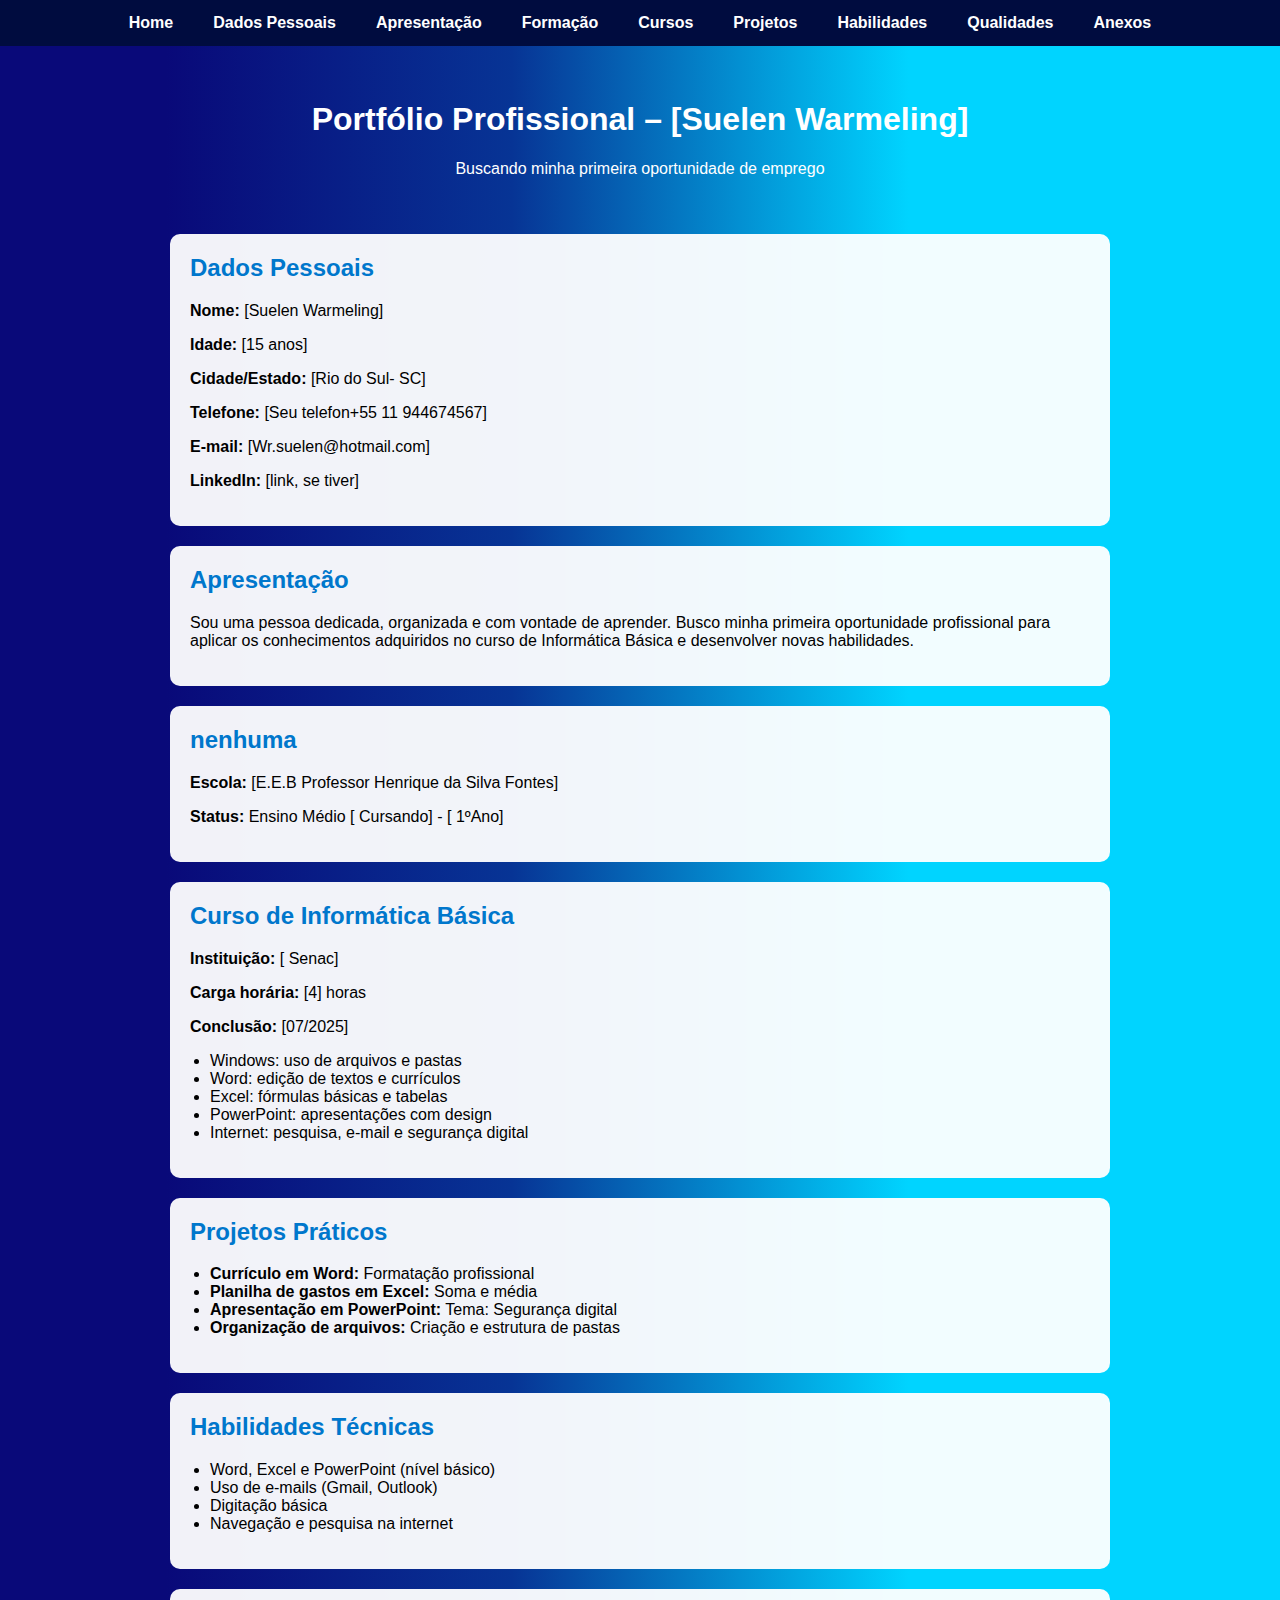
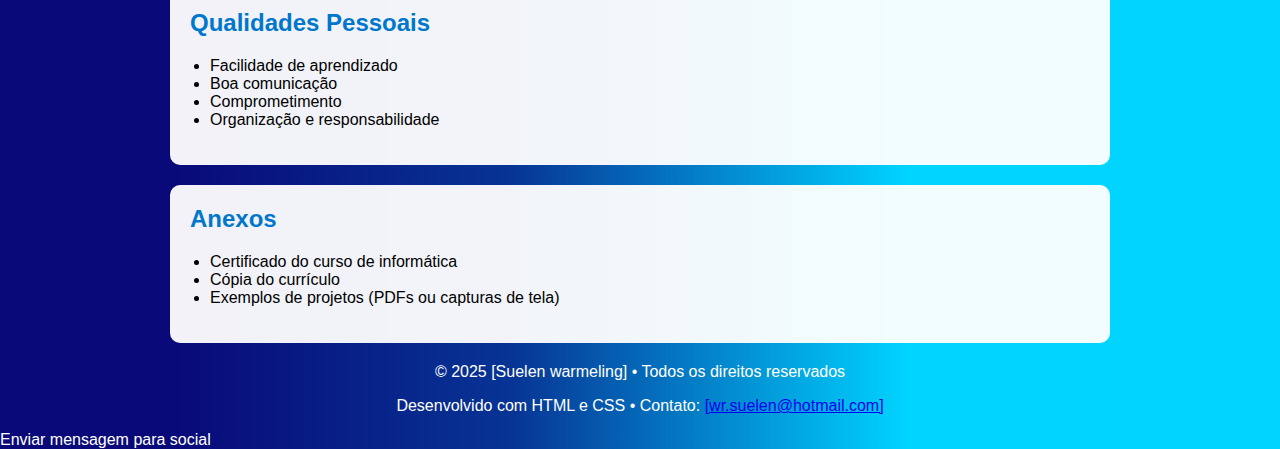
<file: portfolio.html>
<!DOCTYPE html>

<html lang="pt-BR">

<head>

  <meta charset="UTF-8" />

  <meta name="viewport" content="width=device-width, initial-scale=1.0" />

  <title>Portfólio - [Seu Nome]</title>

  <style>

    html {

      scroll-behavior: smooth;

    }



    body {

      font-family: Arial, sans-serif;

      margin: 0;

      background: #090979;

      background: linear-gradient(90deg, rgba(9, 9, 121, 1) 13%, rgba(7, 52, 149, 1) 40%, rgba(0, 212, 255, 1) 71%);

      color: #fff;

    }



    header {

      padding: 20px;

      text-align: center;

      margin-top: 60px;

    }



    nav {

      position: fixed;

      top: 0;

      width: 100%;

      background-color: #000c3f;

      display: flex;

      justify-content: center;

      flex-wrap: wrap;

      z-index: 1000;

    }



    nav a {

      color: white;

      padding: 14px 20px;

      text-decoration: none;

      display: block;

      font-weight: bold;

      transition: background 0.3s;

    }



    nav a:hover {

      background-color: #0077cc;

    }



    section {

      padding: 20px;

      max-width: 900px;

      margin: 20px auto;

      background-color: rgba(255, 255, 255, 0.95);

      color: #000;

      border-radius: 10px;

      transition: transform 0.3s ease, box-shadow 0.3s ease;

    }



    section:hover {

      transform: translateY(-8px) translateX(5px);

      box-shadow: 0 12px 20px rgba(0, 0, 0, 0.3);

    }



    h1, h2 {

      color: #fff;

    }



    section h2 {

      color: #0077cc;

      margin-top: 0;

    }



    ul {

      padding-left: 20px;

    }



    footer{

	text-align:center;

    }

  </style>

</head>

<body>



  <nav>

    <a href="home.html">Home</a>

    <a href="#dados">Dados Pessoais</a>

    <a href="#apresentacao">Apresentação</a>

    <a href="#formacao">Formação</a>

    <a href="#cursos">Cursos</a>

    <a href="#projetos">Projetos</a>

    <a href="#habilidades">Habilidades</a>

    <a href="#qualidades">Qualidades</a>

    <a href="#anexos">Anexos</a>

  </nav>



  <header>

    <h1>Portfólio Profissional – [Suelen Warmeling]</h1>

    <p>Buscando minha primeira oportunidade de emprego</p>

  </header>



  <section id="dados">

    <h2>Dados Pessoais</h2>

    <p><strong>Nome:</strong> [Suelen Warmeling]</p>

    <p><strong>Idade:</strong> [15 anos]</p>

    <p><strong>Cidade/Estado:</strong> [Rio do Sul- SC]</p>

    <p><strong>Telefone:</strong> [Seu telefon+55 11 944674567]</p>

    <p><strong>E-mail:</strong> [Wr.suelen@hotmail.com]</p>

    <p><strong>LinkedIn:</strong> [link, se tiver]</p>

  </section>



  <section id="apresentacao">

    <h2>Apresentação</h2>

    <p>Sou uma pessoa dedicada, organizada e com vontade de aprender. Busco minha primeira oportunidade profissional para aplicar os conhecimentos adquiridos no curso de Informática Básica e desenvolver novas habilidades.</p>

  </section>



  <section id="formacao">

    <h2>nenhuma</h2>

    <p><strong>Escola:</strong> [E.E.B Professor Henrique da Silva Fontes]</p>

    <p><strong>Status:</strong> Ensino Médio [ Cursando] - [ 1ºAno]</p>

  </section>



  <section id="cursos">

    <h2>Curso de Informática Básica</h2>

    <p><strong>Instituição:</strong> [ Senac]</p>

    <p><strong>Carga horária:</strong> [4] horas</p>

    <p><strong>Conclusão:</strong> [07/2025]</p>

    <ul>

      <li>Windows: uso de arquivos e pastas</li>

      <li>Word: edição de textos e currículos</li>

      <li>Excel: fórmulas básicas e tabelas</li>

      <li>PowerPoint: apresentações com design</li>

      <li>Internet: pesquisa, e-mail e segurança digital</li>

    </ul>

  </section>



  <section id="projetos">

    <h2>Projetos Práticos</h2>

    <ul>

      <li><strong>Currículo em Word:</strong> Formatação profissional</li>

      <li><strong>Planilha de gastos em Excel:</strong> Soma e média</li>

      <li><strong>Apresentação em PowerPoint:</strong> Tema: Segurança digital</li>

      <li><strong>Organização de arquivos:</strong> Criação e estrutura de pastas</li>

    </ul>

  </section>



  <section id="habilidades">

    <h2>Habilidades Técnicas</h2>

    <ul>

      <li>Word, Excel e PowerPoint (nível básico)</li>

      <li>Uso de e-mails (Gmail, Outlook)</li>

      <li>Digitação básica</li>

      <li>Navegação e pesquisa na internet</li>

    </ul>

  </section>



  <section id="qualidades">

    <h2>Qualidades Pessoais</h2>

    <ul>

      <li>Facilidade de aprendizado</li>

      <li>Boa comunicação</li>

      <li>Comprometimento</li>

      <li>Organização e responsabilidade</li>

    </ul>

  </section>



  <section id="anexos">

    <h2>Anexos</h2>

    <ul>

      <li>Certificado do curso de informática</li>

      <li>Cópia do currículo</li>

      <li>Exemplos de projetos (PDFs ou capturas de tela)</li>

    </ul>

  </section>



  <footer>

    <p>&copy; 2025 [Suelen warmeling] • Todos os direitos reservados</p>

    <p>Desenvolvido com HTML e CSS • Contato: <a href="mailto:[wr.suelen@hotmail.com]">[wr.suelen@hotmail.com]</a></p>

  </footer>



</body>

</html>


Enviar mensagem para social
</file>
